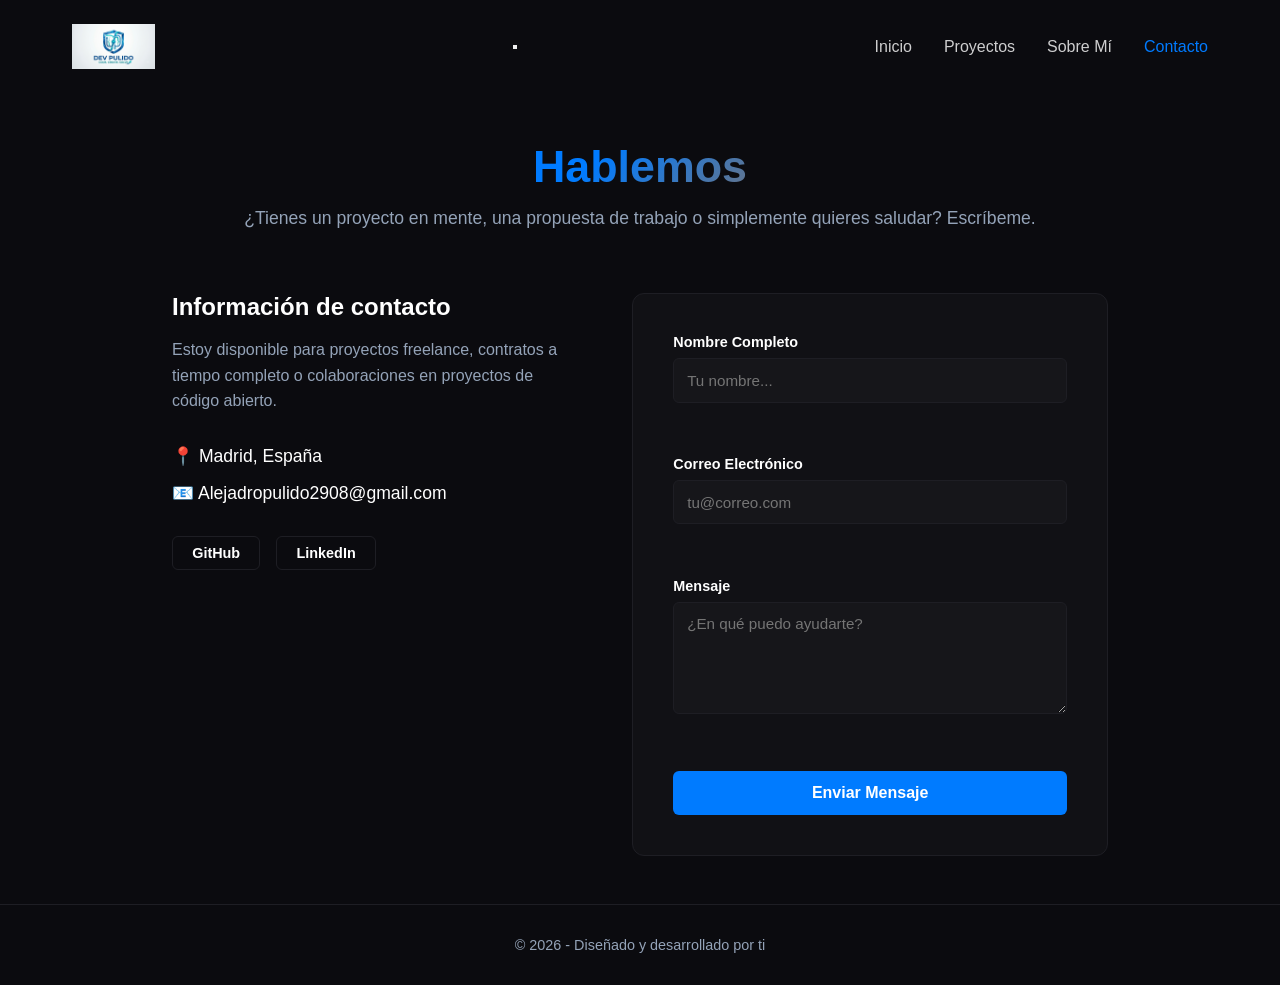
<file: contacto.html>
<!DOCTYPE html>
<html lang="es">
<head>
    <meta charset="UTF-8">
    <meta name="viewport" content="width=device-width, initial-scale=1.0">
    <title>Contacto | Mi Portafolio</title>
    <link rel="stylesheet" href="./CSS/style.css">
</head>
<body>

    <header>
        <nav class="navbar">
            <div class="logo">
                <a href="index.html">
                    <img src="./Assets/Gemini_Generated_Image_x5o4aox5o4aox5o4.png" alt="Logo Dev Pulido -Software Solutions" class="logo-img">
                </a>
            </div>
            
            <button class="menu-toggle" aria-label="Abrir-menu">
                <span></span>
                <span></span>
                <span></span>
            </button>

            <ul class="nav-links">
                <li><a href="index.html">Inicio</a></li>
                <li><a href="proyectos.html">Proyectos</a></li>
                <li><a href="sobre-mi.html">Sobre Mí</a></li>
                <li><a href="contacto.html" class="active">Contacto</a></li>
            </ul>
        </nav>
    </header>

    <main class="contact-container">
        <div class="contact-header">
            <h1 class="text-gradient">Hablemos</h1>
            <p>¿Tienes un proyecto en mente, una propuesta de trabajo o simplemente quieres saludar? Escríbeme.</p>
        </div>

        <div class="contact-content">
            <div class="contact-info">
                <h3>Información de contacto</h3>
                <p>Estoy disponible para proyectos freelance, contratos a tiempo completo o colaboraciones en proyectos de código abierto.</p>
                
                <div class="contact-details">
                    <p>📍 Madrid, España</p>
                    <p>📧 Alejadropulido2908@gmail.com</p>
                </div>

                <div class="social-links">
                    <a href="https://github.com" target="_blank" class="social-btn">GitHub</a>
                    <a href="https://linkedin.com" target="_blank" class="social-btn">LinkedIn</a>
                </div>
            </div>

           <form class="contact-form" id="portfolio-form" novalidate>
            <div class="form-group">
                <label for="name">Nombre Completo</label>
                <input type="text" id="name" name="name" placeholder="Tu nombre...">
                <span class="error-message" id="error-name"></span> </div>

            <div class="form-group">
                <label for="email">Correo Electrónico</label>
                <input type="email" id="email" name="email" placeholder="tu@correo.com">
                <span class="error-message" id="error-email"></span> </div>

            <div class="form-group">
                <label for="message">Mensaje</label>
                <textarea id="message" name="message" rows="5" placeholder="¿En qué puedo ayudarte?"></textarea>
                <span class="error-message" id="error-message-field"></span> </div>

            <div id="form-success" class="success-message"></div>

            <button type="submit" class="btn-submit" id="btn-submit">
                <span>Enviar Mensaje</span>
            </button>
        </form>
        </div>
    </main>

    <footer>
        <p>&copy; 2026 - Diseñado y desarrollado por ti</p>
    </footer>
    <script src="./JS//theme-charger.js"></script>
    <script src="./JS/menu.js"></script>
    <script src="./JS/form-validation.js"></script>
</body>
</html>
</file>
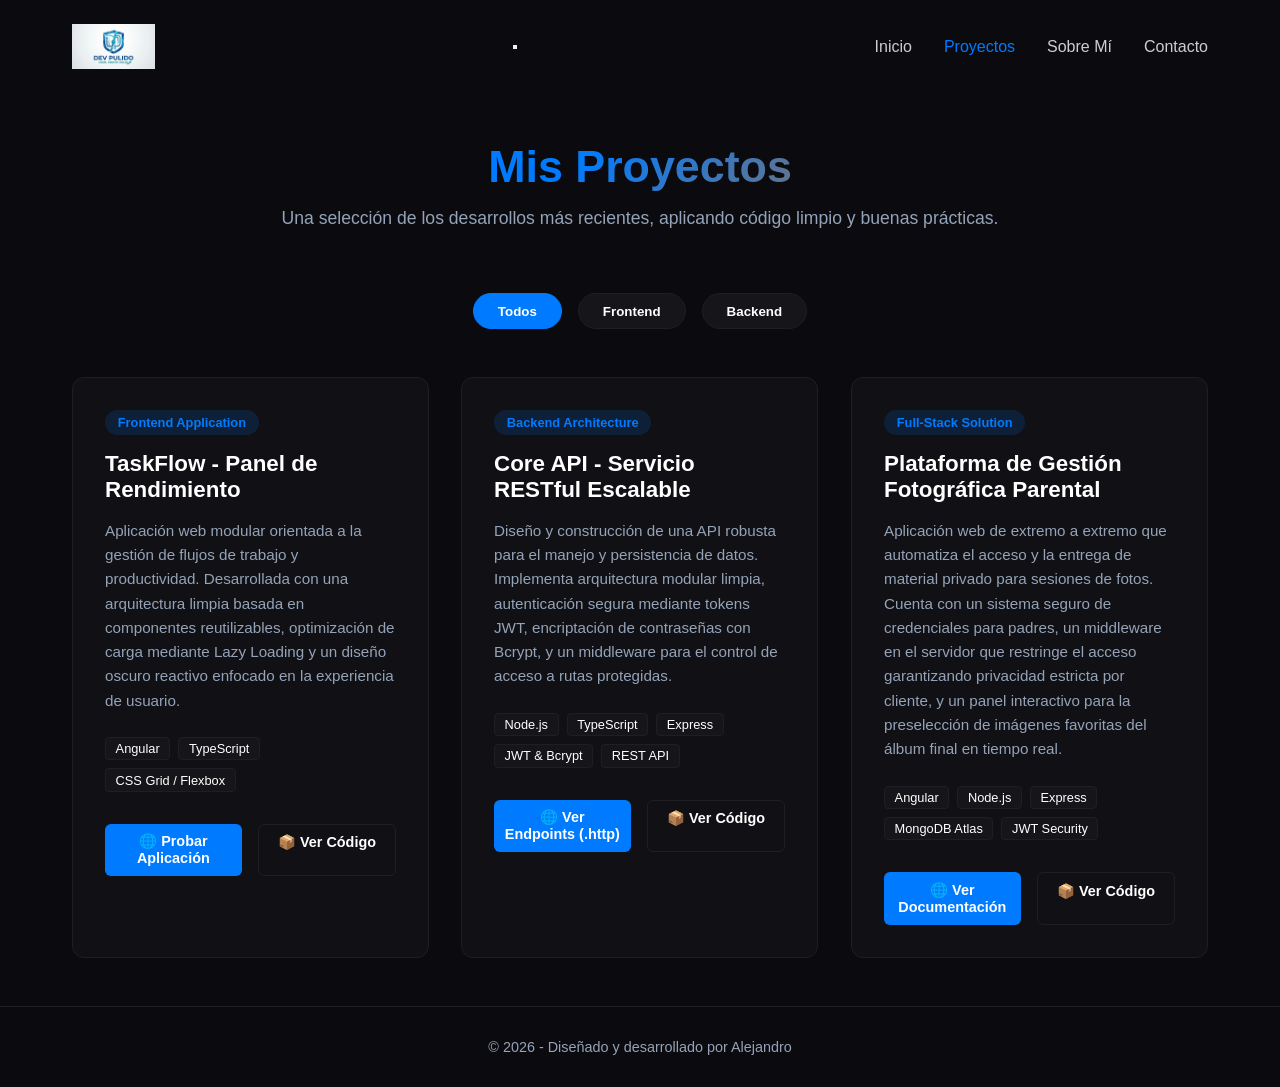
<file: proyectos.html>
<!DOCTYPE html>
<html lang="es">
<head>
    <meta charset="UTF-8">
    <meta name="viewport" content="width=device-width, initial-scale=1.0">
    <title>Proyectos | Mi Portafolio</title>
    <link rel="stylesheet" href="./CSS/style.css">
</head>
<body>

    <header>
        <nav class="navbar">
            <div class="logo">
                <a href="index.html">
                    <img src="./Assets/Gemini_Generated_Image_x5o4aox5o4aox5o4.png" alt="Logo Dev Pulido -Software Solutions" class="logo-img">
                </a>
            </div>
            
            <button class="menu-toggle" aria-label="Abrir-menu">
                <span></span>
                <span></span>
                <span></span>
            </button>


            <ul class="nav-links">
                <li><a href="index.html">Inicio</a></li>
                <li><a href="proyectos.html" class="active">Proyectos</a></li>
                <li><a href="sobre-mi.html">Sobre Mí</a></li>
                <li><a href="contacto.html">Contacto</a></li>
            </ul>
        </nav>
    </header>

    <main class="projects-container">
        
        <div class="projects-header">
            <h1 class="text-gradient">Mis Proyectos</h1>
            <p>Una selección de los desarrollos más recientes, aplicando código limpio y buenas prácticas.</p>
        </div>

        <div class="filter-container">
            <button class="btn-filter active" data-filter="all">Todos</button>
            <button class="btn-filter" data-filter="frontend">Frontend</button>
            <button class="btn-filter" data-filter="backend">Backend</button>
        </div>

        <div class="projects-grid">
            
            <article class="project-card reveal" data-category="frontend">
                <div class="project-content">
                    <span class="project-tag">Frontend Application</span>
                    <h3>TaskFlow - Panel de Rendimiento</h3>
                    <p>Aplicación web modular orientada a la gestión de flujos de trabajo y productividad. Desarrollada con una arquitectura limpia basada en componentes reutilizables, optimización de carga mediante Lazy Loading y un diseño oscuro reactivo enfocado en la experiencia de usuario.</p>
                    
                    <div class="project-tech">
                        <span>Angular</span>
                        <span>TypeScript</span>
                        <span>CSS Grid / Flexbox</span>
                    </div>
                    
                    <div class="project-links">
                        <a href="https://tareasflow.netlify.app" target="_blank" class="btn-project primary">
                            🌐 Probar Aplicación
                        </a>
                        <a href="https://github.com/Alejandro20983/Taskflow.git" target="_blank" class="btn-project secondary">
                            📦 Ver Código
                        </a>
                    </div>
                </div>
            </article>

            <article class="project-card reveal" data-category="backend">
                <div class="project-content">
                    <span class="project-tag">Backend Architecture</span>
                    <h3>Core API - Servicio RESTful Escalable</h3>
                    <p>Diseño y construcción de una API robusta para el manejo y persistencia de datos. Implementa arquitectura modular limpia, autenticación segura mediante tokens JWT, encriptación de contraseñas con Bcrypt, y un middleware para el control de acceso a rutas protegidas.</p>
                    
                    <div class="project-tech">
                        <span>Node.js</span>
                        <span>TypeScript</span>
                        <span>Express</span>
                        <span>JWT & Bcrypt</span>
                        <span>REST API</span>
                    </div>
                    
                    <div class="project-links">
                        <a href="https://github.com/Alejandro20983/core-api/blob/main/api.http" target="_blank" class="btn-project primary">
                            🌐 Ver Endpoints (.http)
                        </a>
                        <a href="https://github.com/Alejandro20983/core-api.git" target="_blank" class="btn-project secondary">
                            📦 Ver Código
                        </a>
                    </div>
                </div>
            </article>

            <article class="project-card reveal" data-category="fullstack">
                <div class="project-content">
                    <span class="project-tag">Full-Stack Solution</span>
                    <h3>Plataforma de Gestión Fotográfica Parental</h3>
                    <p>Aplicación web de extremo a extremo que automatiza el acceso y la entrega de material privado para sesiones de fotos. Cuenta con un sistema seguro de credenciales para padres, un middleware en el servidor que restringe el acceso garantizando privacidad estricta por cliente, y un panel interactivo para la preselección de imágenes favoritas del álbum final en tiempo real.</p>
                    
                    <div class="project-tech">
                        <span>Angular</span>
                        <span>Node.js</span>
                        <span>Express</span>
                        <span>MongoDB Atlas</span>
                        <span>JWT Security</span>
                    </div>
                    
                    <div class="project-links">
                        <a href="https://github.com/Alejandro20983/plataforma-fotografia-parental.git" target="_blank" class="btn-project primary">
                            🌐 Ver Documentación
                        </a>
                        <a href="https://github.com/Alejandro20983/plataforma-fotografia-parental.git" target="_blank" class="btn-project secondary">
                            📦 Ver Código
                        </a>
                    </div>
                </div>
            </article>

        </div>
    </main>

    <footer>
        <p>&copy; 2026 - Diseñado y desarrollado por Alejandro</p>
    </footer>

    <script src="./JS/theme-charger.js"></script>
    <script src="./JS/menu.js"></script>
    <script src="./JS/scroll-reveal.js"></script>
    <script src="./JS/porfolio-filter.js"></script>
</body>
</html>
</file>
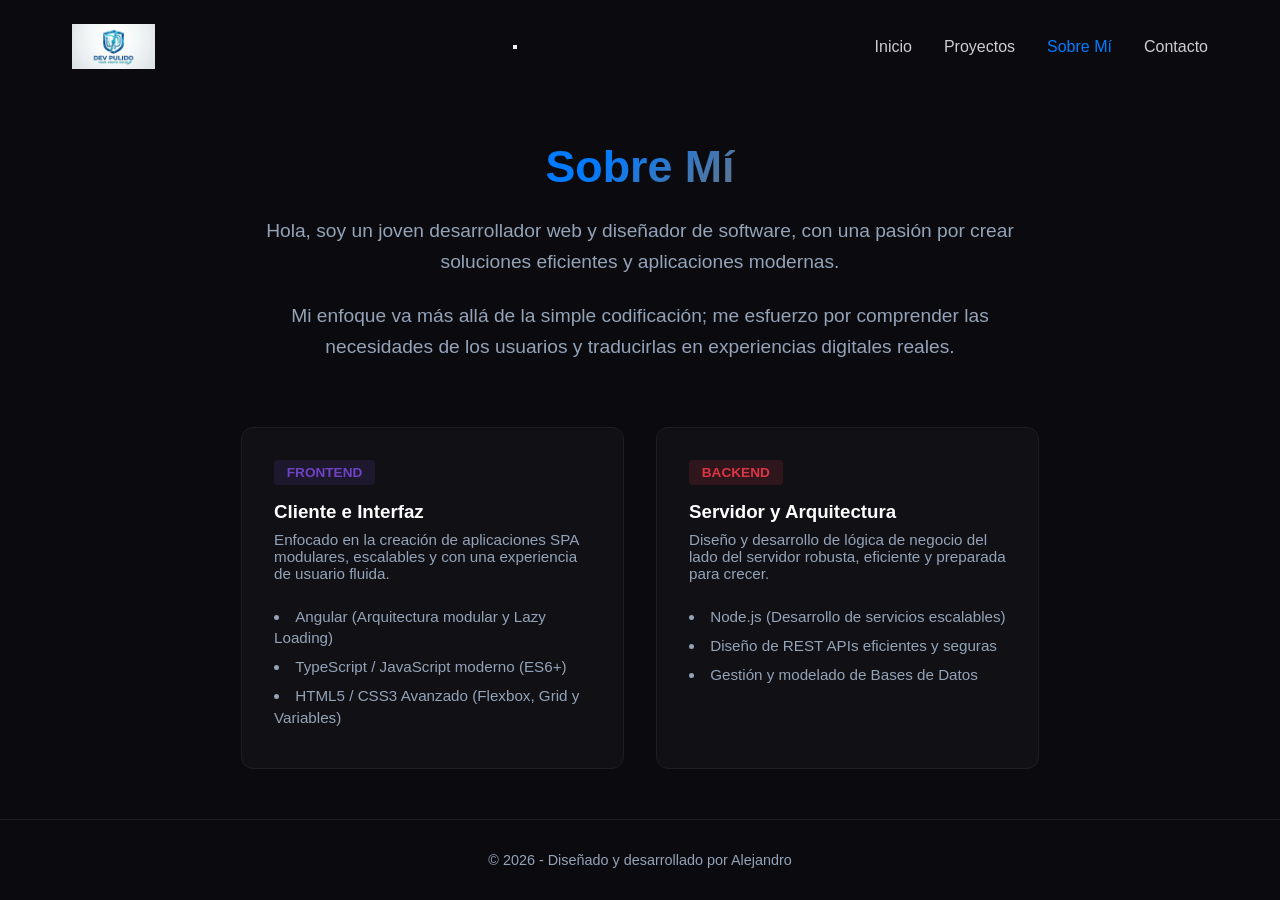
<file: sobre-mi.html>
<!DOCTYPE html>
<html lang="es">
<head>
    <meta charset="UTF-8">
    <meta name="viewport" content="width=device-width, initial-scale=1.0">
    <link rel="stylesheet" href="./CSS/style.css">
    <link rel="icon" type="image/png" href="./IMG/favicon.png">
    <title>Sobre Mí | Mi Portafolio</title>
</head>
<body>
    <header>
        <nav class="navbar">
            <div class="logo">
                <a href="index.html">
                    <img src="./Assets/Gemini_Generated_Image_x5o4aox5o4aox5o4.png" alt="Logo Dev Pulido -Software Solutions" class="logo-img">
                </a>
            </div>

            <button class="menu-toggle" aria-label="Abrir-menu">
                <span></span>
                <span></span>
                <span></span>
            </button>

            <ul class="nav-links">
                <li><a href="index.html">Inicio</a></li>
                <li><a href="proyectos.html">Proyectos</a></li>
                <li><a href="sobre-mi.html" class="active">Sobre Mí</a></li>
                <li><a href="contacto.html">Contacto</a></li>
            </ul>
        </nav>
    </header>

    <main class="about-container">
        <section class="about-intro">
            <h1 class="text-gradient">Sobre Mí</h1>
            <p>
                Hola, soy un joven desarrollador web y diseñador de software, con una pasión por crear soluciones eficientes y aplicaciones modernas.
            </p>
            <p>
                Mi enfoque va más allá de la simple codificación; me esfuerzo por comprender las necesidades de los usuarios y traducirlas en experiencias digitales reales.
            </p>
        </section>

        <section class="skills-section">
            <div class="skills-grid">
                <div class="skill-card reveal">
                    <div class="skill-icon purpura">Frontend</div>
                    <h3>Cliente e Interfaz</h3>
                    <p class="skill-description">
                        Enfocado en la creación de aplicaciones SPA modulares, escalables y con una experiencia de usuario fluida.
                    </p>
                    <ul>
                        <li>Angular (Arquitectura modular y Lazy Loading)</li>
                        <li>TypeScript / JavaScript moderno (ES6+)</li>
                        <li>HTML5 / CSS3 Avanzado (Flexbox, Grid y Variables)</li>
                    </ul>
                </div>

                <div class="skill-card reveal">
                    <div class="skill-icon rojo">Backend</div>
                    <h3>Servidor y Arquitectura</h3>
                    <p class="skill-description">
                        Diseño y desarrollo de lógica de negocio del lado del servidor robusta, eficiente y preparada para crecer.
                    </p>
                    <ul>
                        <li>Node.js (Desarrollo de servicios escalables)</li>
                        <li>Diseño de REST APIs eficientes y seguras</li>
                        <li>Gestión y modelado de Bases de Datos</li>
                    </ul>
                </div>
            </div>
        </section>
    </main>

    <footer>
        <p>&copy; 2026 - Diseñado y desarrollado por Alejandro</p>
    </footer>

    <script src="./JS/theme-charger.js"></script>
    <script src="./JS/menu.js"></script>
    <script src="./JS/scroll-reveal.js"></script>
</body>
</html>
</file>
<file: CSS/style.css>
/* ==========================================================================
   🎨 1. VARIABLES Y VARIABLES DE TEMA (SOLO COLORES)
   ========================================================================== */
:root {
    /* Tema Base Oscuro (Tu primera captura) */
    --bg-color: #0b0b0f;
    --text-color: #ffffff;
    --text-gray: #94a3b8;
    --primary-color: #007bff;
    --secondary-color: #16161a;
    --card-bg: #111115;
    --card-border: #1e1e24;
    --input-bg: #16161a;
    --tag-bg: rgba(0, 123, 255, 0.15);
    --btn-text: #ffffff;
    --transition-speed: 0.4s;
}

/* --- Variaciones de temas dinámicos --- */
body.theme-red {
    --bg-color: #fff5f5; --text-color: #1a202c; --text-gray: #4a5568;
    --primary-color: #dc3545; --secondary-color: #f7fafc; --card-bg: #ffffff;
    --card-border: #fed7d7; --input-bg: #ffffff; --tag-bg: rgba(220, 53, 69, 0.1);
}
body.theme-purple {
    --bg-color: #faf5ff; --text-color: #1a202c; --text-gray: #4a5568;
    --primary-color: #6f42c1; --secondary-color: #f7fafc; --card-bg: #ffffff;
    --card-border: #e9d5ff; --input-bg: #ffffff; --tag-bg: rgba(111, 66, 193, 0.1);
}
body.theme-black {
    --bg-color: #000000; --text-color: #f1f5f9; --text-gray: #94a3b8;
    --primary-color: #38bdf8; --secondary-color: #0a0a0a; --card-bg: #0a0a0a;
    --card-border: #222222; --input-bg: #121212; --tag-bg: rgba(56, 189, 248, 0.1);
}
body.theme-white {
    --bg-color: #fafafa; --text-color: #1a1a1a; --text-gray: #666666;
    --primary-color: #1a1a1a; --secondary-color: #f4f4f4; --card-bg: #ffffff;
    --card-border: #e5e5e5; --input-bg: #ffffff; --tag-bg: rgba(26, 26, 26, 0.05);
}

/* ==========================================================================
   RESET GENERAL Y BASE
   ========================================================================== */
* {
    margin: 0;
    padding: 0;
    box-sizing: border-box;
    font-family: 'Segoe UI', Tahoma, Geneva, Verdana, sans-serif;
}

body {
    background-color: var(--bg-color);
    color: var(--text-color);
    min-height: 100vh;
    display: flex;
    flex-direction: column;
    overflow-x: hidden;
    transition: background-color var(--transition-speed) ease, color var(--transition-speed) ease;
}

a {
    text-decoration: none;
    color: inherit;
    transition: color 0.3s ease;
}

/* ==========================================================================
   🧱 2. COMPONENTES GLOBALES (HEADER, NAVBAR, FOOTER)
   ========================================================================== */
header {
    width: 100%;
    background-color: transparent;
    position: sticky;
    top: 0;
    z-index: 1000;
}

.navbar {
    max-width: 1200px;
    margin: 0 auto;
    padding: 1.5rem 2rem;
    display: flex;
    justify-content: space-between;
    align-items: center;
}

.logo a {
    font-size: 1.5rem;
    font-weight: 800;
    letter-spacing: 1px;
}

.logo span {
    color: var(--primary-color);
}

.nav-links {
    display: flex;
    gap: 2rem;
    list-style: none;
}

.nav-links a {
    font-size: 1rem;
    font-weight: 500;
    opacity: 0.8;
}

.nav-links a:hover, 
.nav-links a.active {
    opacity: 1;
    color: var(--primary-color);
}

footer {
    margin-top: auto;
    padding: 2rem;
    text-align: center;
    font-size: 0.9rem;
    color: var(--text-gray);
    border-top: 1px solid var(--card-border);
}

/* Clases Útiles */
.text-gradient {
    background: linear-gradient(135deg, var(--primary-color) 30%, #64748b 100%);
    -webkit-background-clip: text;
    -webkit-text-fill-color: transparent;
    display: inline-block;
}

/* ==========================================================================
   🏠 3. ESTILOS DE LA PÁGINA DE INICIO (INDEX / HERO)
   ========================================================================== */
.hero-container {
    max-width: 800px;
    margin: auto auto;
    padding: 4rem 2rem;
    text-align: left;
}

.hero-subtitle {
    color: var(--primary-color);
    font-size: 1rem;
    font-weight: 600;
    text-transform: uppercase;
    letter-spacing: 2px;
    margin-bottom: 1rem;
}

.hero-container h1 {
    font-size: 3.5rem;
    font-weight: 800;
    line-height: 1.1;
}

.hero-container .text-gradient {
    font-size: 3.5rem;
    font-weight: 800;
    margin-bottom: 1.5rem;
}

.hero-container p {
    font-size: 1.15rem;
    line-height: 1.6;
    color: var(--text-gray);
    margin-bottom: 2.5rem;
    max-width: 650px;
}

.hero-buttons {
    display: flex;
    gap: 1.5rem;
}

/* Botones del Home */
.btn-primary {
    background-color: var(--primary-color);
    color: var(--btn-text);
    padding: 0.8rem 1.8rem;
    border-radius: 6px;
    font-weight: 600;
    transition: transform 0.2s ease, box-shadow 0.2s ease;
}

.btn-primary:hover {
    transform: translateY(-2px);
    box-shadow: 0 4px 15px rgba(0, 123, 255, 0.3);
}

.btn-secondary-hero {
    border: 1px solid var(--card-border);
    background-color: transparent;
    padding: 0.8rem 1.8rem;
    border-radius: 6px;
    font-weight: 600;
}

.btn-secondary-hero:hover {
    background-color: var(--secondary-color);
    border-color: var(--primary-color);
}

/* ==========================================================================
   💼 4. ESTILOS DE LA PÁGINA DE PROYECTOS
   ========================================================================== */
.projects-container {
    max-width: 1200px;
    margin: 0 auto;
    padding: 3rem 2rem;
}

.projects-header {
    text-align: center;
    margin-bottom: 4rem;
}

.projects-header h1 {
    font-size: 2.8rem;
    margin-bottom: 1rem;
}

.projects-header p {
    color: var(--text-gray);
    font-size: 1.1rem;
}

.projects-grid {
    display: grid;
    grid-template-columns: repeat(auto-fit, minmax(350px, 1fr));
    gap: 2rem;
}

.project-card {
    background-color: var(--card-bg);
    border: 1px solid var(--card-border);
    border-radius: 12px;
    padding: 2rem;
    display: flex;
    flex-direction: column;
    justify-content: space-between;
    transition: transform 0.3s ease, border-color 0.3s ease;
}

.project-card:hover {
    transform: translateY(-5px);
    border-color: var(--primary-color);
}

.project-tag {
    font-size: 0.8rem;
    font-weight: 700;
    color: var(--primary-color);
    background-color: var(--tag-bg);
    padding: 0.3rem 0.8rem;
    border-radius: 20px;
    display: inline-block;
    margin-bottom: 1rem;
    width: fit-content;
}

.project-card h3 {
    font-size: 1.4rem;
    margin-bottom: 1rem;
}

.project-card p {
    color: var(--text-gray);
    font-size: 0.95rem;
    line-height: 1.6;
    margin-bottom: 1.5rem;
}

.project-tech {
    display: flex;
    flex-wrap: wrap;
    gap: 0.5rem;
    margin-bottom: 2rem;
}

.project-tech span {
    font-size: 0.8rem;
    background-color: var(--secondary-color);
    border: 1px solid var(--card-border);
    padding: 0.2rem 0.6rem;
    border-radius: 4px;
    color: var(--text-color);
}

.project-links {
    display: flex;
    gap: 1rem;
}

.btn-project {
    flex: 1;
    text-align: center;
    padding: 0.6rem;
    font-size: 0.9rem;
    font-weight: 600;
    border-radius: 6px;
}

.btn-project.primary {
    background-color: var(--primary-color);
    color: var(--btn-text);
}

.btn-project.secondary {
    border: 1px solid var(--card-border);
    background-color: transparent;
}

.btn-project.secondary:hover {
    background-color: var(--secondary-color);
}

/* ==========================================================================
   🧑‍💻 5. ESTILOS DE LA PÁGINA SOBRE MÍ
   ========================================================================== */
.about-container {
    max-width: 900px;
    margin: 0 auto;
    padding: 3rem 2rem;
}

.about-intro {
    text-align: center;
    margin-bottom: 4rem;
}

.about-intro h1 {
    font-size: 2.8rem;
    margin-bottom: 1.5rem;
}

.about-intro p {
    font-size: 1.2rem;
    line-height: 1.6;
    color: var(--text-gray);
    margin-bottom: 1.5rem;
    max-width: 750px;
    margin-left: auto;
    margin-right: auto;
}

.skills-grid {
    display: grid;
    grid-template-columns: repeat(auto-fit, minmax(300px, 1fr));
    gap: 2rem;
}

.skill-card {
    background-color: var(--card-bg);
    border: 1px solid var(--card-border);
    border-radius: 12px;
    padding: 2rem;
}

.skill-icon {
    font-size: 0.85rem;
    font-weight: 700;
    text-transform: uppercase;
    padding: 0.3rem 0.8rem;
    border-radius: 4px;
    width: fit-content;
    margin-bottom: 1rem;
}

.skill-icon.purpura { background-color: rgba(111, 66, 193, 0.15); color: #6f42c1; }
body.theme-purple .skill-icon.purpura { background-color: #6f42c1; color: white; }

.skill-icon.rojo { background-color: rgba(220, 53, 69, 0.15); color: #dc3545; }
body.theme-red .skill-icon.rojo { background-color: #dc3545; color: white; }

.skill-card h3 {
    margin-bottom: 0.5rem;
}

.skill-description {
    color: var(--text-gray) !important;
    font-size: 0.95rem;
    margin-bottom: 1.5rem;
}

.skill-card ul {
    list-style-position: inside;
    color: var(--text-gray);
    font-size: 0.95rem;
}

.skill-card li {
    margin-bottom: 0.5rem;
    line-height: 1.4;
}

/* ==========================================================================
   📞 6. ESTILOS DE LA PÁGINA DE CONTACTO
   ========================================================================== */
.contact-container {
    max-width: 1000px;
    margin: 0 auto;
    padding: 3rem 2rem;
}

.contact-header {
    text-align: center;
    margin-bottom: 4rem;
}

.contact-header h1 {
    font-size: 2.8rem;
    margin-bottom: 1rem;
}

.contact-header p {
    color: var(--text-gray);
    font-size: 1.1rem;
}

.contact-content {
    display: grid;
    grid-template-columns: 1fr 1.2fr;
    gap: 4rem;
}

.contact-info h3 {
    font-size: 1.5rem;
    margin-bottom: 1rem;
}

.contact-info > p {
    color: var(--text-gray);
    line-height: 1.6;
    margin-bottom: 2rem;
}

.contact-details p {
    font-size: 1.1rem;
    margin-bottom: 1rem;
}

.social-links {
    display: flex;
    gap: 1rem;
    margin-top: 2rem;
}

.social-btn {
    border: 1px solid var(--card-border);
    padding: 0.5rem 1.2rem;
    border-radius: 6px;
    font-size: 0.9rem;
    font-weight: 600;
}

.social-btn:hover {
    background-color: var(--secondary-color);
    border-color: var(--primary-color);
}

/* Formulario */
.contact-form {
    background-color: var(--card-bg);
    border: 1px solid var(--card-border);
    padding: 2.5rem;
    border-radius: 12px;
}

.form-group {
    margin-bottom: 1.5rem;
}

.form-group label {
    display: block;
    font-size: 0.9rem;
    font-weight: 600;
    margin-bottom: 0.5rem;
}

.form-group input, 
.form-group textarea {
    width: 100%;
    background-color: var(--input-bg);
    border: 1px solid var(--card-border);
    color: var(--text-color);
    padding: 0.8rem;
    border-radius: 6px;
    font-size: 0.95rem;
    outline: none;
    transition: border-color 0.3s ease;
}

.form-group input:focus, 
.form-group textarea:focus {
    border-color: var(--primary-color);
}

.btn-submit {
    width: 100%;
    background-color: var(--primary-color);
    color: var(--btn-text);
    border: none;
    padding: 0.8rem;
    border-radius: 6px;
    font-size: 1rem;
    font-weight: 600;
    cursor: pointer;
    transition: opacity 0.2s ease;
}

.btn-submit:hover {
    opacity: 0.9;
}

/* ==========================================================================
   📱 7. RESPONSIVIDAD (MEDIA QUERIES)
   ========================================================================== */
@media (max-width: 768px) {
    .navbar {
        flex-direction: column;
        gap: 1rem;
    }
    
    .hero-container h1, 
    .hero-container .text-gradient {
        font-size: 2.3rem;
    }
    
    .contact-content {
        grid-template-columns: 1fr;
        gap: 2.5rem;
    }
    
    .projects-grid {
        grid-template-columns: 1fr;
    }
}
/* ==========================================================================
   📱 7. RESPONSIVIDAD AVANZADA (MEDIA QUERIES) - MOBILE FIRST/ADAPTIVE
   ========================================================================== */

/* 🔹 TABLETS (Pantallas menores de 968px) */
@media (max-width: 968px) {
    .contact-content {
        grid-template-columns: 1fr; /* El formulario pasa abajo de la info */
        gap: 3rem;
    }
    
    .hero-container h1, 
    .hero-container .text-gradient {
        font-size: 3rem; /* Reducimos un poco el título principal */
    }
}

/* 🔄 Estilos para la botonera de filtros */
.filter-container {
    display: flex;
    justify-content: center;
    gap: 1rem;
    margin-bottom: 3rem;
}

.btn-filter {
    background-color: var(--secondary-color);
    border: 1px solid var(--card-border);
    color: var(--text-color);
    padding: 0.6rem 1.5rem;
    border-radius: 20px;
    font-weight: 600;
    cursor: pointer;
    transition: all 0.3s ease;
}

.btn-filter:hover,
.btn-filter.active {
    background-color: var(--primary-color);
    border-color: var(--primary-color);
    color: var(--btn-text);
}

/* 🔄 Animación de desvanecimiento para las tarjetas */
.project-card {
    transition: transform 0.3s ease, border-color 0.3s ease, opacity 0.4s ease, visibility 0.4s ease;
    opacity: 1;
    visibility: visible;
}

/* Clase que aplicará JS para ocultar los proyectos que no coincidan */
.project-card.is-hidden {
    opacity: 0;
    visibility: hidden;
    display: none; /* Esto reajusta la cuadrícula automáticamente */
}

/* 🔄 CONTROL DE VALIDACIÓN DE FORMULARIOS */

.form-group {
    position: relative;
    margin-bottom: 1.8rem; /* Damos un poco más de aire para el texto de error */
}

/* Estilo para los mensajes de error en letras rojas debajo del input */
.error-message {
    color: #ff4a4a;
    font-size: 0.85rem;
    font-weight: 500;
    display: block;
    margin-top: 0.4rem;
    min-height: 18px; /* Mantiene el espacio reservado para que el diseño no pegue saltos */
    transition: all 0.3s ease;
}

/* Clase que aplicará JS al input si es inválido */
.form-group input.invalid,
.form-group textarea.invalid {
    border-color: #ff4a4a;
    background-color: rgba(255, 74, 74, 0.03);
}

/* Cartel de éxito general cuando el formulario se envía simuladamente bien */
.success-message {
    color: #2ecc71;
    background-color: rgba(46, 204, 113, 0.1);
    border: 1px solid #2ecc71;
    padding: 1rem;
    border-radius: 8px;
    text-align: center;
    font-weight: 600;
    margin-bottom: 1.5rem;
    display: none; /* Oculto por defecto */
}

.success-message.show {
    display: block;
}
/* 🔄 EFECTO MÁQUINA DE ESCRIBIR */
.hero-subtitle {
    font-size: 1.5rem;
    font-weight: 500;
    min-height: 40px; /* Evita que la pantalla pegue saltos mientras se borra el texto */
    margin-bottom: 2.5rem;
}

/* Estilo para la barra del cursor */
.hero-subtitle .cursor {
    font-weight: bold;
    color: var(--primary-color);
    animation: blink 0.7s infinite;
    margin-left: 3px;
}
/* ==========================================================================
   ✨ ANIMACIONES DE SCROLL (SCROLL REVEAL)
   ========================================================================== */

/* Estado inicial: el elemento está invisible y desplazado 30px hacia abajo */
.reveal {
    opacity: 0;
    transform: translateY(30px);
    transition: opacity 0.8s ease-out, transform 0.8s ease-out;
    will-change: opacity, transform; /* Optimiza el rendimiento en el navegador */
}

/* Estado activo: JavaScript añadirá esta clase cuando el usuario haga scroll hasta el elemento */
.reveal.active {
    opacity: 1;
    transform: translateY(0);
}

/* 🔄 ALERTA DE ENVÍO EXITOSO */
.success-message {
    display: none; /* Oculto por defecto */
    background-color: rgba(46, 204, 113, 0.15); /* Fondo verde suave */
    border: 1px solid #2ecc71; /* Borde verde brillante */
    color: #2ecc71; /* Texto verde legible */
    padding: 1rem 1.5rem;
    border-radius: 6px;
    text-align: center;
    font-weight: 600;
    margin-bottom: 1.5rem;
    font-size: 0.95rem;
    box-shadow: 0 4px 6px rgba(0, 0, 0, 0.05);
    animation: fadeInForm 0.4s ease-out; /* Animación de entrada suave */
}

/* 🔄 Ajuste para el nuevo logo en imagen */
.logo-img {
    height: 45px; /* Ajusta este valor según la altura de tu navbar */
    width: auto;  /* Mantiene la proporción */
    display: block;
}

/* Esta es la clase que activa JavaScript al enviar el formulario */
.success-message.show {
    display: block; /* Se vuelve visible */
}

/* Pequeña animación para que no aparezca de golpe */
@keyframes fadeInForm {
    from {
        opacity: 0;
        transform: translateY(-10px);
    }
    to {
        opacity: 1;
        transform: translateY(0);
    }
}

/* Animación del parpadeo */
@keyframes blink {
    0%, 100% { opacity: 1; }
    50% { opacity: 0; }
}

/* 🔹 TELÉFONOS MÓVILES (Pantallas menores de 768px) */
/* 🔹 TELÉFONOS MÓVILES (Pantallas menores de 768px) */
@media (max-width: 768px) {
    
    /* Navbar responsivo: Logo a la izquierda y hamburguesa a la derecha */
    .navbar {
        flex-direction: row;
        justify-content: space-between;
        align-items: center;
        padding: 1rem 1.5rem;
    }

    /* Mostrar botón hamburguesa */
    .menu-toggle {
        display: flex;
        flex-direction: column;
        gap: 5px;
        background: none;
        border: none;
        cursor: pointer;
        padding: 5px;
        z-index: 1100;
    }

    .menu-toggle span {
        display: block;
        width: 25px;
        height: 3px;
        background-color: var(--text-color);
        transition: transform 0.3s ease, opacity 0.3s ease;
    }

    /* 🚨 MENÚ OCULTO: Esto saca los links de la pantalla hacia la derecha 🚨 */
    .nav-links {
        position: fixed;
        top: 0;
        right: -100%; /* Totalmente escondido */
        background-color: var(--card-bg);
        border-left: 1px solid var(--card-border);
        width: 250px;
        height: 100vh;
        flex-direction: column; /* Apilados verticalmente dentro del menú */
        justify-content: center;
        align-items: center;
        gap: 2.5rem;
        transition: right 0.4s ease; /* Desplazamiento suave */
        z-index: 1050;
        box-shadow: -5px 0 15px rgba(0, 0, 0, 0.3);
    }

    /* Clase activa que inyecta JS para mostrar los enlaces */
    .nav-links.active {
        right: 0; 
    }

    /* Animación del botón: Transforma las 3 rayas en una "X" */
    .menu-toggle.active span:nth-child(1) {
        transform: translateY(8px) rotate(45deg);
    }
    .menu-toggle.active span:nth-child(2) {
        opacity: 0;
    }
    .menu-toggle.active span:nth-child(3) {
        transform: translateY(-8px) rotate(-45deg);
    }

    .nav-links a {
        font-size: 1.1rem; /* Un pelín más grande para pulsar bien con el dedo */
    }

    /* Hero / Inicio */
    .hero-container {
        padding: 2rem 1rem;
        text-align: center;
    }

    .hero-container h1, 
    .hero-container .text-gradient {
        font-size: 2.2rem;
    }

    .hero-container p {
        font-size: 1rem;
        margin-bottom: 2rem;
        margin-left: auto;
        margin-right: auto;
    }

    .hero-buttons {
        flex-direction: column;
        gap: 1rem;
    }

    .btn-primary, .btn-secondary-hero {
        width: 100%;
        text-align: center;
    }

    /* Cuadrícula de Proyectos y Habilidades */
    .projects-grid, .skills-grid {
        grid-template-columns: 1fr;
        gap: 1.5rem;
    }

    .project-card, .skill-card {
        padding: 1.5rem;
    }

    .project-links {
        flex-direction: column;
        gap: 0.8rem;
    }

    /* Páginas de cabeceras individuales */
    .projects-header h1, .about-intro h1, .contact-header h1 {
        font-size: 2.2rem;
    }

    /* Formulario de Contacto */
    .contact-form {
        padding: 1.5rem;
    }
}

/* 🔹 PANTALLAS ULTRA PEQUEÑAS (Móviles de menos de 480px) */
@media (max-width: 480px) {
    .hero-container h1, 
    .hero-container .text-gradient {
        font-size: 1.8rem;
    }
    
    .logo a {
        font-size: 1.3rem;
    }
}
</file>
